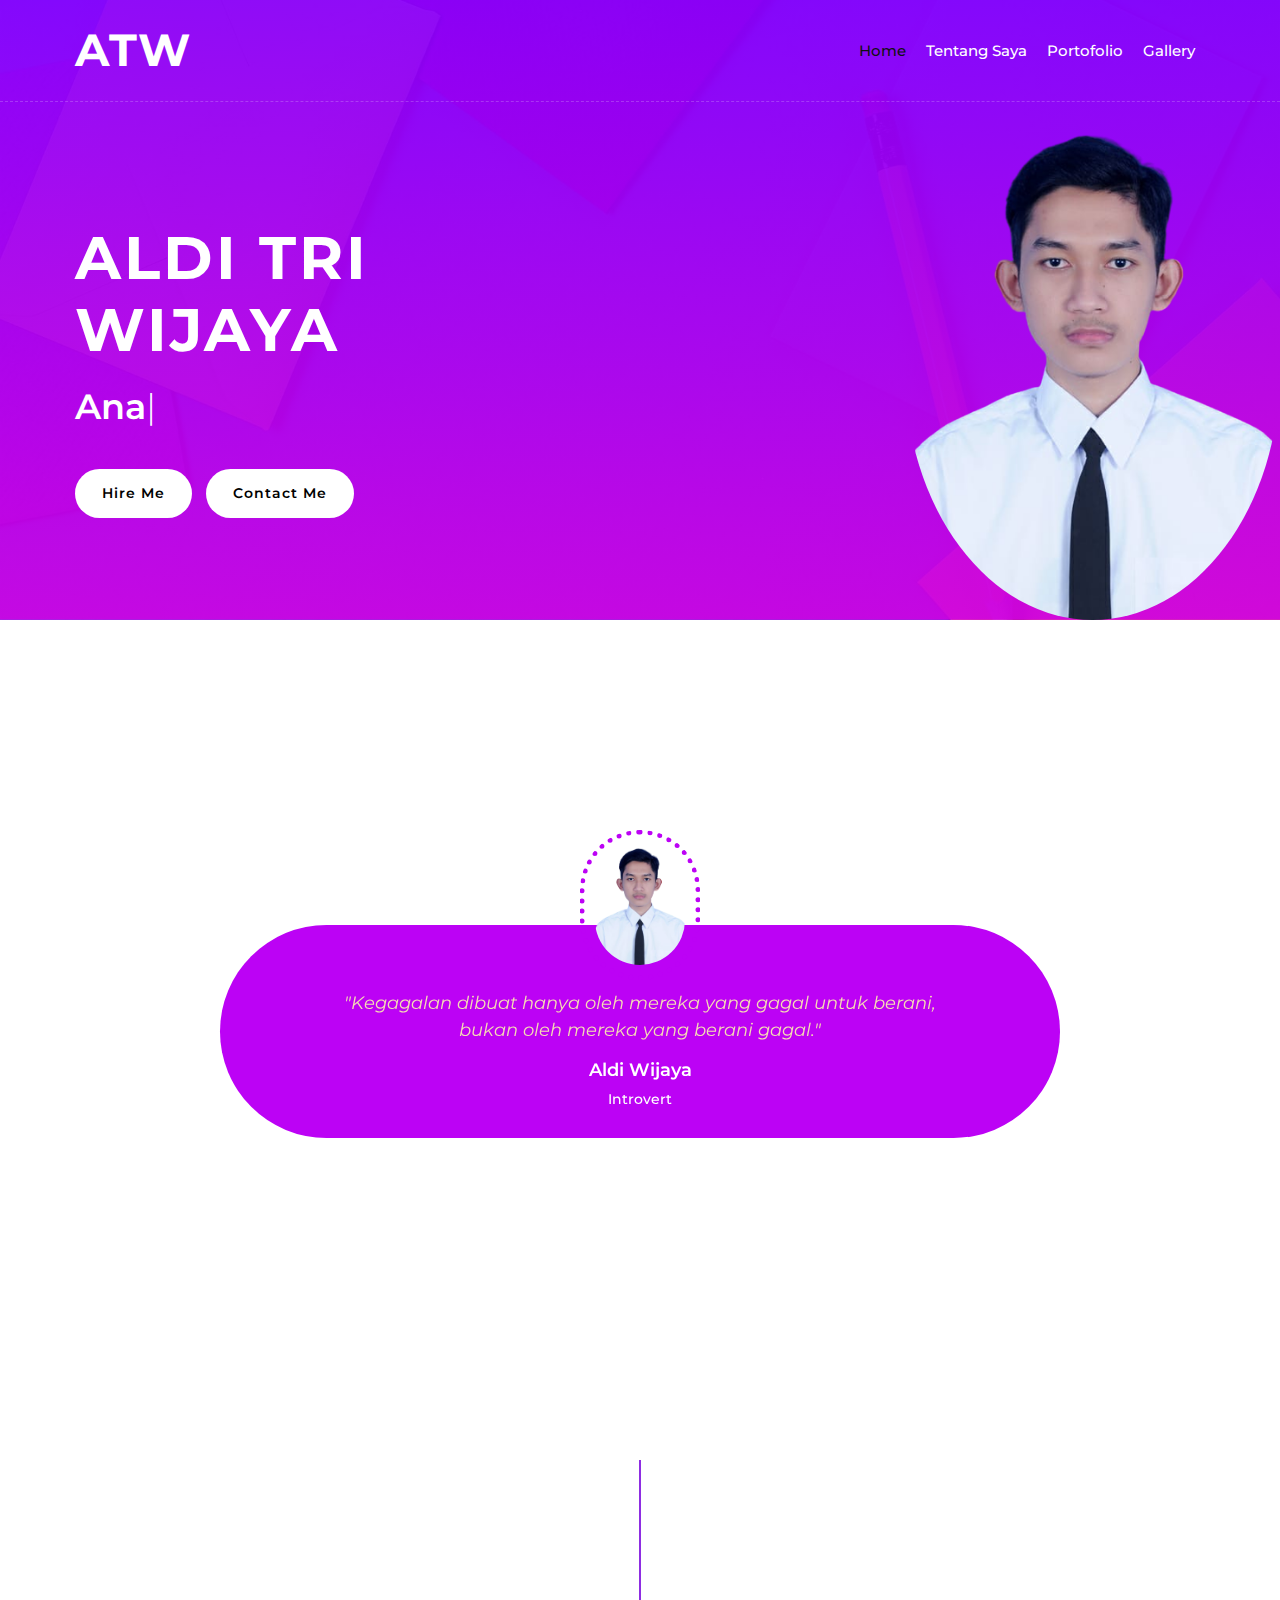
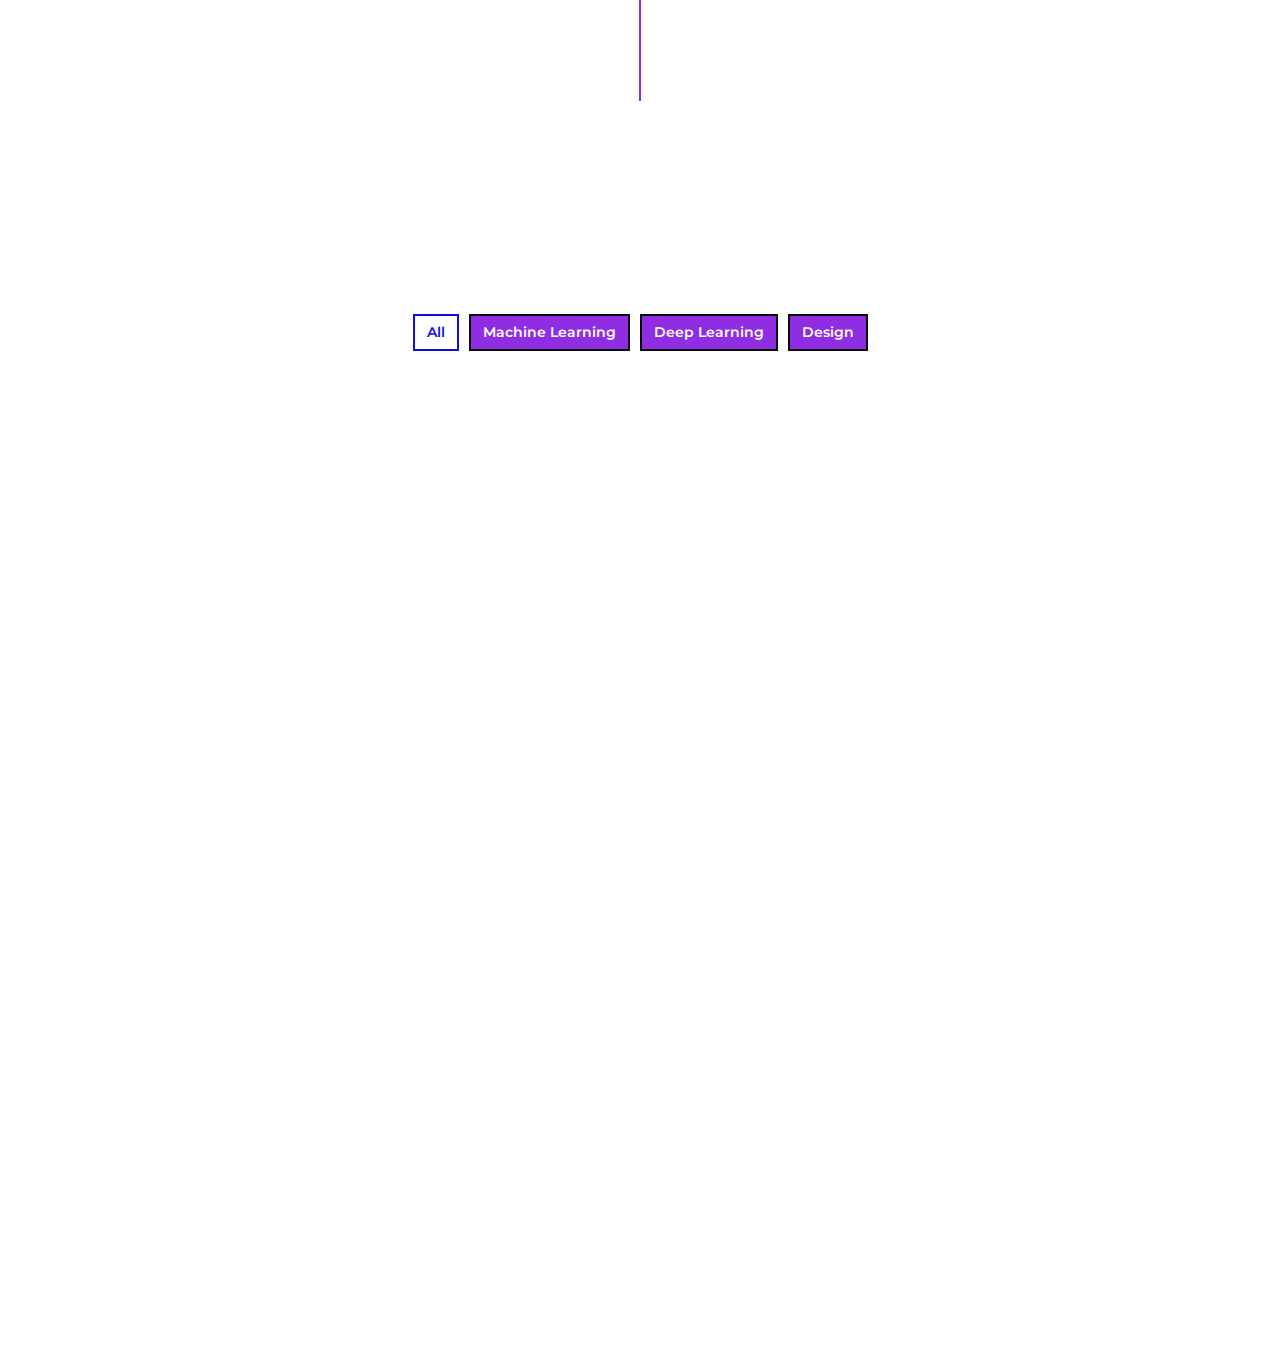
<file: index.html>
<!DOCTYPE html>
<html lang="en">
    <head>
        <meta charset="utf-8">
        <link rel="icon" href="img/logo.png" type="image/gif" sizes="16x16">
        <title>My Profile || Aldi Tri Wijaya</title>
        <meta content="width=device-width, initial-scale=1.0" name="viewport">
        <meta content="Free Website Template" name="keywords">
        <meta content="Free Website Template" name="description">

        <!-- Favicon -->
        <link href="img/favicon.ico" rel="icon">

        <!-- Google Font -->
        <link href="https://fonts.googleapis.com/css2?family=Montserrat:wght@300;400;500;600;700&display=swap" rel="stylesheet">

        <!-- CSS Libraries -->
        <link href="https://stackpath.bootstrapcdn.com/bootstrap/4.4.1/css/bootstrap.min.css" rel="stylesheet">
        <link href="https://cdnjs.cloudflare.com/ajax/libs/font-awesome/5.10.0/css/all.min.css" rel="stylesheet">
        <link href="lib/animate/animate.min.css" rel="stylesheet">
        <link href="lib/owlcarousel/assets/owl.carousel.min.css" rel="stylesheet">
        <link href="lib/lightbox/css/lightbox.min.css" rel="stylesheet">

        <!-- Template Stylesheet -->
        <link href="css/style.css" rel="stylesheet">
    </head>

    <body data-spy="scroll" data-target=".navbar" data-offset="51">
        <!-- Nav Bar Start -->
        <div class="navbar navbar-expand-lg bg-light navbar-light">
            <div class="container-fluid">
                <a href="index.html" class="navbar-brand">ATW</a>
                <button type="button" class="navbar-toggler" data-toggle="collapse" data-target="#navbarCollapse">
                    <span class="navbar-toggler-icon"></span>
                </button>

                <div class="collapse navbar-collapse justify-content-between" id="navbarCollapse">
                    <div class="navbar-nav ml-auto">
                        <a href="#home" class="nav-item nav-link active">Home</a>
                        <a href="#about" class="nav-item nav-link">Tentang Saya</a>
                        <a href="#portfolio" class="nav-item nav-link">Portofolio</a>
                        <a href="#service" class="nav-item nav-link">Gallery</a>
                    </div>
                </div>
            </div>
        </div>
        <!-- Nav Bar End -->


        <!-- Hero Start -->
        <div class="hero" id="home">
            <div class="container-fluid">
                <div class="row align-items-center">
                    <div class="col-sm-12 col-md-6">
                        <div class="hero-content">
                            <div class="hero-text">
                                <h1 class="tipe">ALDI TRI WIJAYA</h1>
                                <h2></h2>
                                <div class="typed-text">Anak Introvert</div>
                            </div>
                            <div class="hero-btn">
                                <a class="btn" href="">Hire Me</a>
                                <a class="btn" href="">Contact Me</a>
                            </div>
                        </div>
                    </div>
                    <div class="col-sm-12 col-md-6 d-none d-md-block">
                        <div class="hero-image">
                            <img src="img/sya.png" alt="Hero Image">
                        </div>
                    </div>
                </div>
            </div>
        </div>
        <!-- Hero End -->  
            <!-- Testimonial Start -->
            <div class="testimonial wow fadeInUp" data-wow-delay="0.1s" id="review">
                <div class="container">
                    <div class="testimonial-icon">
                        <i class="fa fa-quote-left"></i>
                    </div>
                    <div class="owl-carousel testimonials-carousel">
                        <div class="testimonial-item">
                            <div class="testimonial-img">
                                <img src="img/sya.png" alt="Image">
                            </div>
                            <div class="testimonial-text">
                                <p>
                                    "Kegagalan dibuat hanya oleh mereka yang gagal untuk berani, <br> bukan oleh mereka yang berani gagal."
                                </p>
                                <h3>Aldi Wijaya</h3>
                                <h4>Introvert</h4>
                            </div>
                        </div>
                        <div class="testimonial-item">
                            <div class="testimonial-img">
                                <img src="img/sya.png" alt="Image">
                            </div>
                            <div class="testimonial-text">
                                <p>
                                    "Banyak hal berubah. Dan teman-teman pergi. <br> Hidup tidak berhenti untuk siapa pun."
                                </p>
                                <h3>Aldi Wijaya</h3>
                                <h4>Introvert</h4>
                            </div>
                        </div>
                        <div class="testimonial-item">
                            <div class="testimonial-img">
                                <img src="img/sya.png" alt="Image">
                            </div>
                            <div class="testimonial-text">
                                <p>
                                    "Banyak hal berubah. Dan teman-teman pergi. <br> Hidup tidak berhenti untuk siapa pun."
                                </p>
                                <h3>Aldi Wijaya</h3>
                                <h4>Introvert</h4>
                            </div>
                        </div>
                    </div>
                </div>
            </div>
        <!-- Testimonial End -->  
         <!-- Experience Start -->
        <div class="experience" id="experience">
            <div class="container">
                <header class="section-header text-center wow zoomIn" data-wow-delay="0.1s">
                    <p>Resume Saya</p>
                    <h2>Pengalaman Kerja</h2>
                </header>
                <div class="timeline">
                    <div class="timeline-item left wow slideInLeft" data-wow-delay="0.1s">
                        <div class="timeline-text">
                            <div class="timeline-date">2019 - 2020</div>
                            <h2>Team Member,Divisi Painting</h2>
                            <h4>Karawang, Jawa Barat, Indonesia</h4>
                            <p>
                                Pada proses top coat ini berfungsi untuk pengecatan pada bodysesuai dengan warna yang telah ditentukan. Pada top coatterdapat beberapa tahapan proses yaitu tag rag, premer coat,base coat, clear coatdan yang terakhir adalah pengovenan
                            </p>
                        </div>
                    </div>
                </div>
            </div>
        </div>
       <!-- <section id="single-content" class="bg-white">
            <div class="container">
                <div class="section-content blog-content">
                    
                    <div class="row">
                        <div class="col-md-8 offset-md-2 mt-4">
                            <h4>Lorem ipsum dolor sit amet</h4>
                            <img class="float-left" width="320px" src="img/logo 5.png" alt="">
                            <p>Consectetur adipisicing elit. Sint, corrupti deleniti, rem mollitia quam cum quo, animi ipsa praesentium officiis ducimus! Modi aperiam, nulla ipsum, totam natus consequuntur fugiat blanditiis.</p>
                            <p>Lorem ipsum dolor sit amet, consectetur adipisicing elit. Iste harum, ut magni cupiditate. Nihil ipsum debitis voluptates voluptate illum consectetur sapiente dolorem facilis, eum nobis sequi eveniet assumenda vel voluptatem!</p>
                            <p>Consectetur adipisicing elit. Sint, corrupti deleniti, rem mollitia quam cum quo, animi ipsa praesentium officiis ducimus! Modi aperiam, nulla ipsum, totam natus consequuntur fugiat blanditiis.</p>
                            <p>Lorem ipsum dolor sit amet, consectetur adipisicing elit. Iste harum, ut magni cupiditate. Nihil ipsum debitis voluptates voluptate illum consectetur sapiente dolorem facilis, eum nobis sequi eveniet assumenda vel voluptatem!</p>
                        </div>
                    </div>
                </div>
            </div>
        </section>-->

        <!-- Portfolio Start -->
        <div class="portfolio" id="portfolio">
            <div class="container">
                <div class="section-header text-center wow zoomIn" data-wow-delay="0.1s">
                    <p>My Portfolio</p>
                    <h2>Portfolio Saya</h2>
                </div>
                <div class="row">
                    <div class="col-12">
                        <ul id="portfolio-filter">
                            <li data-filter="*" class="filter-active">All</li>
                            <li data-filter=".filter-1">Machine Learning</li>
                            <li data-filter=".filter-2">Deep Learning</li>
                            <li data-filter=".filter-3">Design</li>
                        </ul>
                    </div>
                </div>
                <div class="row portfolio-container">
                    <div class="col-lg-4 col-md-6 col-sm-12 portfolio-item filter-3 wow fadeInUp" data-wow-delay="0.0s">
                        <div class="portfolio-wrap">
                            <div class="portfolio-img">
                                <img src="img/logo 1.png" alt="Image">
                            </div>
                            <div class="portfolio-text">
                                <h3>eCommerce Website</h3>
                                <a class="btn" href="img/logo 1.png" data-lightbox="portfolio">+</a>
                            </div>
                        </div>
                    </div>
                    <div class="col-lg-4 col-md-6 col-sm-12 portfolio-item filter-3 wow fadeInUp" data-wow-delay="0.2s">
                        <div class="portfolio-wrap">
                            <div class="portfolio-img">
                                <img src="img/logo 2.png" alt="Image">
                            </div>
                            <div class="portfolio-text">
                                <h3>Product Landing Page</h3>
                                <a class="btn" href="img/logo 2.png" data-lightbox="portfolio">+</a>
                            </div>
                        </div>
                    </div>
                    <div class="col-lg-4 col-md-6 col-sm-12 portfolio-item filter-3 wow fadeInUp" data-wow-delay="0.4s">
                        <div class="portfolio-wrap">
                            <div class="portfolio-img">
                                <img src="img/logo 3.png" alt="Image">
                            </div>
                            <div class="portfolio-text">
                                <h3>JavaScript quiz game</h3>
                                <a class="btn" href="img/index.html" data-lightbox="portfolio">+</a>
                            </div>
                        </div>
                    </div>
                    <div class="col-lg-4 col-md-6 col-sm-12 portfolio-item filter-3 wow fadeInUp" data-wow-delay="0.6s">
                        <div class="portfolio-wrap">
                            <div class="portfolio-img">
                                <img src="img/logo 4.png" alt="Image">
                            </div>
                            <div class="portfolio-text">
                                <a class="btn" href="img/logo 4.png" data-lightbox="portfolio">+</a>
                                <h3>JavaScript drawing</h3>
                            </div>
                        </div>
                    </div>
                    <div class="col-lg-4 col-md-6 col-sm-12 portfolio-item filter-3 wow fadeInUp" data-wow-delay="0.8s">
                        <div class="portfolio-wrap">
                            <div class="portfolio-img">
                                <img src="img/logo 5.png" alt="Image">
                            </div>
                            <div class="portfolio-text">
                                <h3>Social Mobile Apps</h3>
                                <a class="btn" href="img/logo 5.png" data-lightbox="portfolio">+</a>
                            </div>
                        </div>
                    </div>
                    <div class="col-lg-4 col-md-6 col-sm-12 portfolio-item filter-3 wow fadeInUp" data-wow-delay="1s">
                        <div class="portfolio-wrap">
                            <div class="portfolio-img">
                                <img src="img/logo 5.png" alt="Image">
                            </div>
                            <div class="portfolio-text">
                                <h3>Company Website</h3>
                                <a class="btn" href="img/logo 5.png" data-lightbox="portfolio">+</a>
                            </div>
                        </div>
                    </div>
                </div>
            </div>
        </div>
        <!--Portfolio End -->
            
       
        <!-- Footer Start -->
        <div class="footer wow fadeIn" data-wow-delay="0.3s">
            <div class="container-fluid">
                <div class="container copyright">
                    <p>&copy; <a href="#">Aldi Jaya</a>, All DAY <a href="">Introvert</a></p>
                </div>
            </div>
        </div>
        <!-- Footer End -->
        
        
        <!-- Back to top button -->
        <a href="#" class="btn back-to-top"><i class="fa fa-chevron-up"></i></a>
        
        
        <!-- Pre Loader -->
        <div id="loader" class="show">
            <div class="loader"></div>
        </div>

        
        <!-- JavaScript Libraries -->
        <script src="https://code.jquery.com/jquery-3.4.1.min.js"></script>
        <script src="https://stackpath.bootstrapcdn.com/bootstrap/4.4.1/js/bootstrap.bundle.min.js"></script>
        <script src="lib/easing/easing.min.js"></script>
        <script src="lib/wow/wow.min.js"></script>
        <script src="lib/waypoints/waypoints.min.js"></script>
        <script src="lib/typed/typed.min.js"></script>
        <script src="lib/owlcarousel/owl.carousel.min.js"></script>
        <script src="lib/isotope/isotope.pkgd.min.js"></script>
        <script src="lib/lightbox/js/lightbox.min.js"></script>
        
        <!-- Contact Javascript File -->
        <script src="mail/jqBootstrapValidation.min.js"></script>
        <script src="mail/contact.js"></script>

        <!-- JavaScript -->
        <script src="js/main.js"></script>
    </body>
</html>
</file>
<file: css/style.css>
/*******************************/
/********* General CSS *********/
/*******************************/
body {
    color: #797979;
    background: #ffffff;
    font-family: 'Montserrat', sans-serif;
}

h1,
h2, 
h3, 
h4,
h5, 
h6 {
    color: #414141;
}

a {
    color: #313131;
    transition: .3s;
}

a:hover,
a:active,
a:focus {
    color: #0f0cec;
    outline: none;
    text-decoration: none;
}

.btn:focus,
.form-control:focus {
    box-shadow: none;
}

.container-fluid {
    max-width: 1366px;
}
.btn {
    padding: 12px 25px;
    font-size: 14px;
    font-weight: 600;
    letter-spacing: 1px;
    color: #ffffff;
    background: #000000;
    border: 2px solid transparent;
    border-radius: 100px;
    box-shadow: inset 0 0 0 50px #8E2DE2;
    transition: ease-out 0.3s;
    -webkit-transition: ease-out 0.3s;
    -moz-transition: ease-out 0.3s;
}

.btn:hover {
    color: #00ff00;
    background: transparent;
    box-shadow: inset 0 0 0 0 #070be9;
    border-color: #000000;
}

#loader {
    position: fixed;
    top: 0;
    right: 0;
    bottom: 0;
    left: 0;
    display: flex;
    align-items: center;
    justify-content: center;
    background: #ffffff;
    opacity: 0;
    visibility: hidden;
    -webkit-transition: opacity .3s ease-out, visibility 0s linear .3s;
    -o-transition: opacity .3s ease-out, visibility 0s linear .3s;
    transition: opacity .3s ease-out, visibility 0s linear .3s;
    z-index: 999;
}

#loader.show {
    -webkit-transition: opacity .6s ease-out, visibility 0s linear 0s;
    -o-transition: opacity .6s ease-out, visibility 0s linear 0s;
    transition: opacity .6s ease-out, visibility 0s linear 0s;
    visibility: visible;
    opacity: 1;
}

#loader .loader {
    position: relative;
    width: 45px;
    height: 45px;
    border: 5px solid #dddddd;
    border-top: 5px solid #0400ff;
    border-radius: 50%;
    -webkit-animation: spin 2s linear infinite;
    animation: spin 2s linear infinite;
}

@-webkit-keyframes spin {
    0% { -webkit-transform: rotate(0deg); }
    100% { -webkit-transform: rotate(360deg); }
}

@keyframes spin {
    0% { transform: rotate(0deg); }
    100% { transform: rotate(360deg); }
}

.back-to-top {
    position: fixed;
    display: none;
    width: 44px;
    height: 44px;
    padding: 8px 0;
    text-align: center;
    line-height: 1;
    font-size: 22px;
    right: 15px;
    bottom: 15px;
    z-index: 9;
}

.back-to-top i {
    color: #ffffff;
}

.back-to-top:hover i {
    color: #414141;
}


/**********************************/
/*********** Nav Bar CSS **********/
/**********************************/
.navbar {
    position: relative;
    transition: .5s;
    z-index: 999;
}

.navbar.nav-sticky {
    position: fixed;
    top: 0;
    width: 100%;
    box-shadow: 0 2px 5px rgba(0, 0, 0, .3);
}

.navbar .navbar-brand {
    margin: 0;
    font-size: 45px;
    line-height: 0px;
    font-weight: 700;
    letter-spacing: 2px;
    transition: .5s;
    
}

.navbar .navbar-brand img {
    max-width: 100%;
    max-height: 40px;
}

.navbar .dropdown-menu {
    margin-top: 0;
    border: 0;
    border-radius: 0;
    background: #ffffff;
}

@media (min-width: 992px) {
    .navbar {
        position: absolute;
        width: 100%;
        padding: 30px 60px;
        background: transparent !important;
        border-bottom: 1px dashed rgba(256, 256, 256, .2);
        z-index: 9;
    }
    
    .navbar.nav-sticky {
        padding: 10px 60px;
        background: #ffffff !important;
    }
    
    .navbar .navbar-brand {
        color: #ffffff;
    }
    
    .navbar.nav-sticky .navbar-brand {
        color: #8E2DE2;
    }

    .navbar-light .navbar-nav .nav-link,
    .navbar-light .navbar-nav .nav-link:focus {
        padding: 10px 10px 8px 10px;
        color: #ffffff;
        font-size: 15px;
        font-weight: 500;
    }
    
    .navbar-light.nav-sticky .navbar-nav .nav-link,
    .navbar-light.nav-sticky .navbar-nav .nav-link:focus {
        color: #000000;
    }

    .navbar-light .navbar-nav .nav-link:hover,
    .navbar-light .navbar-nav .nav-link.active {
        color: #111111;
    }
    
    .navbar-light.nav-sticky .navbar-nav .nav-link:hover,
    .navbar-light.nav-sticky .navbar-nav .nav-link.active {
        color: #7304a7;
    }
}

@media (max-width: 991.98px) {   
    .navbar {
        padding: 15px;
        background: #9402e9 !important;
    }
    
    .navbar .navbar-brand {
        color: #ffffff;
    }
    
    .navbar .navbar-nav {
        margin-top: 15px;
    }
    
    .navbar a.nav-link {
        padding: 5px;
    }
    
    .navbar .dropdown-menu {
        box-shadow: none;
    }
    .navbar-light .navbar-nav .nav-link{
        color: rgba(255, 255, 255, 100%);
    }
}


/*******************************/
/********** Hero CSS ***********/
/*******************************/
.hero {
    position: relative;
    width: 100%;
    margin-bottom: 45px;
    padding: 120px 0 0 0;
    overflow: hidden;
    background: linear-gradient(rgba(139, 0, 253, 0.95), rgba(207, 1, 226, 0.95)), url(../img/hero-bg.jpg);
    background-position: center;
    background-repeat: no-repeat;
    background-size: cover;
}

.hero .container-fluid {
    padding: 0;
}

.hero .hero-image {
    position: relative;
    text-align: right;
    padding-right: none;
}

.hero .hero-image img {
    border-radius: 100%;
    max-width: 60%;
    max-height: 40%;
}

.hero .hero-content {
    position: relative;
    padding-left: 75px;
    display: flex;
    align-items: flex-start;
    justify-content: center;
    flex-direction: column;
}

.hero .hero-text p {
    color: #ffffff;
    font-size: 25px;
    font-weight: 600;
    margin-bottom: 15px;
}

.hero .hero-text h1 {
    color: #ffffff;
    font-size: 60px;
    font-weight: 700;
    letter-spacing: 3px;
    margin-bottom: 15px;
}

.hero .hero-text h2 {
    display: inline-block;
    margin: 0;
    height: 35px;
    color: #ffffff;
    font-size: 35px;
    font-weight: 600;
}

.hero .hero-text .typed-text {
    display: none;
}

.hero .hero-text .typed-cursor {
    font-size: 35px;
    font-weight: 300;
    color: #ffffff;
}

.hero .hero-btn .btn {
    margin-top: 35px;
    color: #000000;
    background: #ffffff;
    box-shadow: inset 0 0 0 50px #ffffff;
}

.hero .hero-btn .btn:hover {
    color: #ffffff;
    background: transparent;
    box-shadow: inset 0 0 0 0 #ffffff;
    border-color: #ffffff;
}

.hero .hero-btn .btn:first-child {
    margin-right: 10px;
}

@media (max-width: 991.98px) {
    .hero {
        padding-top: 60px;
    }
    
    .hero .hero-content {
        padding: 0 15px;
    }
    
    .hero .hero-text p {
        font-size: 20px;
    }
    
    .hero .hero-text h1 {
        font-size: 45px;
    }
    
    .hero .hero-text h2 {
        font-size: 25px;
        height: 25px;
    }
    
    .hero .hero-btn .btn {
        padding: 12px 30px;
        letter-spacing: 1px;
    }
}

@media (max-width: 767.98px) {
    .hero {
        padding-top: 60px;
        padding-bottom: 60px;
    }
    
    .hero,
    .hero .hero-text,
    .hero .hero-btn {
        width: 100%;
        text-align: center;
    }
    
    .hero .hero-text p {
        font-size: 18px;
    }
    
    .hero .hero-text h1 {
        font-size: 35px;
    }
    
    .hero .hero-text h2 {
        font-size: 22px;
        height: 22px;
    }
    
    .hero .hero-btn .btn {
        padding: 10px 15px;
        letter-spacing: 1px;
    }
}

@media (max-width: 575.98px) {
    .hero .hero-text p {
        font-size: 16px;
    }
    
    .hero .hero-text h1 {
        font-size: 30px;
    }
    
    .hero .hero-text h2 {
        font-size: 18px;
        height: 18px;
    }
    
    .hero .hero-btn .btn {
        padding: 8px 10px;
        letter-spacing: 0;
    }
}


/*******************************/
/******* Section Header ********/
/*******************************/
.section-header {
    position: relative;
    margin-bottom: 45px;
}

.section-header p {
    display: inline-block;
    margin: 0 30px;
    margin-bottom: 10px;
    padding-left: 15px;
    position: relative;
    font-size: 16px;
    font-weight: 600;
    letter-spacing: 1px;
    text-transform: uppercase;
    background: #ffffff;
}

.section-header p::before {
    position: absolute;
    content: "";
    height: 3px;
    top: 11px;
    right: 0;
    left: -30px;
    background: #8E2DE2;
    z-index: -1;
}

.section-header p::after {
    position: absolute;
    content: "";
    width: 3px;
    height: 3px;
    top: 11px;
    left: 3px;
    background: #8E2DE2;
    z-index: 1;
}

.section-header h2 {
    margin: 0;
    position: relative;
    font-size: 45px;
    font-weight: 700;
}

@media (max-width: 767.98px) {
    .section-header h2 {
        font-size: 30px;
    }
}
/*******************************/
/******* Experience CSS ********/
/*******************************/
.experience {
    position: relative;
    padding: 45px 0 15px 0;
}

.experience .timeline {
    position: relative;
    width: 100%;
}

.experience .timeline::after {
    content: '';
    position: absolute;
    width: 2px;
    background: #8E2DE2;
    top: 0;
    bottom: 0;
    left: 50%;
    margin-left: -1px;
}

.experience .timeline .timeline-item {
    position: relative;
    background: inherit;
    width: 50%;
    margin-bottom: 30px;
}

.experience .timeline .timeline-item.left {
    left: 0;
    padding-right: 30px;
}

.experience .timeline .timeline-item.right {
    left: 50%;
    padding-left: 30px;
}

.experience .timeline .timeline-item::after {
    content: '';
    position: absolute;
    width: 16px;
    height: 16px;
    top: 48px;
    right: -8px;
    background: #ffffff;
    border: 2px solid #0b0b0c;
    border-radius: 50px;
    z-index: 1;
}

.experience .timeline .timeline-item.right::after {
    left: -8px;
}

.experience .timeline .timeline-item::before {
  content: '';
  position: absolute;
  width: 0;
  height: 0;
  top: 46px;
  right: 10px;
  z-index: 1;
  border: 10px solid;
  border-color: transparent transparent transparent #dddddd;
}

.experience .timeline .timeline-item.right::before {
  left: 10px;
  border-color: transparent #dddddd transparent transparent;
}

.experience .timeline .timeline-date {
    position: absolute;
    width: 100%;
    top: 44px;
    font-size: 16px;
    font-weight: 600;
    color: #000000;
    text-transform: uppercase;
    letter-spacing: 1px;
    z-index: 1;
}

.experience .timeline .timeline-item.left .timeline-date {
    text-align: left;
    left: calc(100% + 55px);
}

.experience .timeline .timeline-item.right .timeline-date {
    text-align: right;
    right: calc(100% + 55px);
}

.experience .timeline .timeline-text {
    padding: 30px;
    background: #ffffff;
    position: relative;
    border-right: 5px solid #dddddd;
    box-shadow: 0 0 60px rgba(0, 0, 0, .08);
}

.experience .timeline .timeline-item.right .timeline-text {
    border-right: none;
    border-left: 5px solid #dddddd;
}

.experience .timeline .timeline-text h2 {
    margin: 0 0 5px 0;
    font-size: 22px;
    font-weight: 600;
}

.experience .timeline .timeline-text h4 {
    margin: 0 0 10px 0;
    font-size: 16px;
    font-style: italic;
    font-weight: 400;
}

.experience .timeline .timeline-text p {
    margin: 0;
    font-size: 16px;
}

@media (max-width: 767.98px) {
    .experience .timeline::after {
        left: 8px;
    }

    .experience .timeline .timeline-item {
        width: 100%;
        padding-left: 38px;
    }
    
    .experience .timeline .timeline-item.left {
        padding-right: 0;
    }
    
    .experience .timeline .timeline-item.right {
        left: 0%;
        padding-left: 38px;
    }

    .experience .timeline .timeline-item.left::after, 
    .experience .timeline .timeline-item.right::after {
        left: 0;
    }
    
    .experience .timeline .timeline-item.left::before,
    .experience .timeline .timeline-item.right::before {
        left: 18px;
        border-color: transparent #dddddd transparent transparent;
    }
    
    .experience .timeline .timeline-item.left .timeline-date,
    .experience .timeline .timeline-item.right .timeline-date {
        position: relative;
        top: 0;
        right: auto;
        left: 0;
        text-align: left;
        margin-bottom: 10px;
    }
    
    .experience .timeline .timeline-item.left .timeline-text,
    .experience .timeline .timeline-item.right .timeline-text {
        border-right: none;
        border-left: 5px solid #dddddd;
    }
}

/*******************************/
/******** Portfolio CSS ********/
/*******************************/
.portfolio {
    position: relative;
    padding: 45px 0 15px 0;
}

.portfolio #portfolio-filter {
    padding: 0;
    margin: -15px 0 25px 0;
    list-style: none;
    font-size: 0;
    text-align: center;
}

.portfolio #portfolio-filter li {
    cursor: pointer;
    display: inline-block;
    margin: 5px;
    padding: 6px 12px;
    font-size: 14px;
    font-weight: 600;
    color: #ffffff;
    background: #080808;
    border: 2px solid transparent;
    border-radius: 0;
    box-shadow: inset 0 0 0 50px #8E2DE2;
    transition: ease-out 0.3s;
    -webkit-transition: ease-out 0.3s;
    -moz-transition: ease-out 0.3s;
}

.portfolio #portfolio-filter li:hover,
.portfolio #portfolio-filter li.filter-active {
    color: #0f0cec;
    background: transparent;
    box-shadow: inset 0 0 0 0 #8E2DE2;
    border-color: #0f0cec;
}

.portfolio .portfolio-item {
    position: relative;
}

.portfolio .portfolio-wrap {
    position: relative;
    width: 100%;
}

.portfolio .portfolio-img {
    position: relative;
    overflow: hidden;
}

.portfolio .portfolio-img img {
    position: relative;
    width: 100%; 
    height: 100%; 
    object-fit: cover;
    transform: scale(1.1);
    transition: .5s;
}

.portfolio .portfolio-item:hover img {
    margin-left: 15px;
}

.portfolio .portfolio-text {
    position: relative;
    height: 60px;
    width: calc(100% - 30px);
    margin: -30px 15px 30px 15px;
    display: flex;
    align-items: center;
    background: #ffffff;
    box-shadow: 0 0 15px rgba(135, 12, 139, 0.12);
}

.portfolio .portfolio-text h3 {
    width: calc(100% - 70px);
    font-size: 18px;
    font-weight: 600;
    margin: 0 0 0 15px;
    white-space: nowrap;
    overflow: hidden;
}

.portfolio .portfolio-text a.btn {
    width: 50px;
    height: 50px;
    padding: 0 0 2px 1px;
    display: flex;
    align-items: center;
    justify-content: center;
    font-size: 45px;
    font-weight: 100;
}

.portfolio .portfolio-item:hover a.btn {
    color: #1a0ab1;
    background: transparent;
    box-shadow: inset 0 0 0 0 #8E2DE2;
    border-color: #0f0cec;
}
/*******************************/
/******* Testimonial CSS *******/
/*******************************/
.testimonial {
    position: relative;
    margin: 45px 0;
    padding: 60px 0;
    background: none;
}

.testimonial .container {
    max-width: 900px;
}

.testimonial .testimonial-icon {
    margin-bottom: 45px;
    text-align: center;
}

.testimonial .testimonial-icon i {
    font-size: 60px;
    color: rgba(256, 256, 256, .5);
}

.testimonial .testimonial-item {
    position: relative;
    margin: 0 15px;
    text-align: center;
}

.testimonial .testimonial-img {
    position: relative;
    margin-bottom: 15px;
    z-index: 1;
}

.testimonial .testimonial-item img {
    margin: 0 auto;
    width: 120px;
    padding: 10px;
    border: 5px dotted #bc02f5;
    border-radius: 100px;
}

.testimonial .testimonial-text {
    position: relative;
    margin-top: -70px;
    padding: 65px 35px 30px 35px;
    text-align: center;
    background: #bc02f5;
    border-radius: 500px;
}

.testimonial .testimonial-item p {
    font-size: 18px;
    font-style: italic;
    color: wheat;
}

.testimonial .testimonial-text h3 {
    color: #ffffff;
    font-size: 18px;
    font-weight: 600;
    margin-bottom: 10px;
}

.testimonial .testimonial-text h4 {
    color: #ffffff;
    font-size: 14px;
    margin-bottom: 0;
}

.testimonial .owl-dots {
    margin-top: 15px;
    text-align: center;
}

.testimonial .owl-dot {
    display: inline-block;
    margin: 0 5px;
    width: 12px;
    height: 12px;
    border-radius: 50%;
    background: rgba(256, 256, 256, .5);
}

.testimonial .owl-dot.active {
    background: #ffffff;
}
/*******************************/
/********* Footer CSS **********/
/*******************************/
.footer {
    position: static;
    margin-top: 20px;
    background: linear-gradient(rgba(139, 0, 253, 0.95), rgba(201, 0, 241, 0.95));
}

.footer .container-fluid {
    padding: 30px 0 0 0;
}



.footer .copyright {
    position: relative;
    text-align: center;
    margin-top: 30px;
    padding-top: 25px;
    padding-bottom: 25px;
}

.footer .copyright::before {
    position: absolute;
    content: "";
    width: 50%;
    height: 1px;
    top: 0;
    left: 25%;
    background: rgba(256, 256, 256, .2);
}

.footer .copyright p {
    margin: 0;
    color: #ffffff;
}

.footer .copyright .col-md-6:last-child p {
    text-align: right;
}

.footer .copyright p a {
    color: #ffffff;
    font-weight: 600;
}

.footer .copyright p a:hover {
    color: #414141;
}

@media (max-width: 575.98px) {
    .footer .footer-info h2 {
        margin-bottom: 20px;
        font-size: 20px;
        font-weight: 600;
    }

    .footer .footer-info h3 {
        margin-bottom: 20px;
        font-size: 16px;
    }

    .footer .footer-menu p {
        font-size: 16px;
        line-height: 16px;
        padding: 0 5px;
    }
}

.blog-content img.float-left {
    margin: 15px 15px 15px 0; }
  
  .blog-content .img.float-right {
    margin: 15px 0 15px 15px; }
</file>
